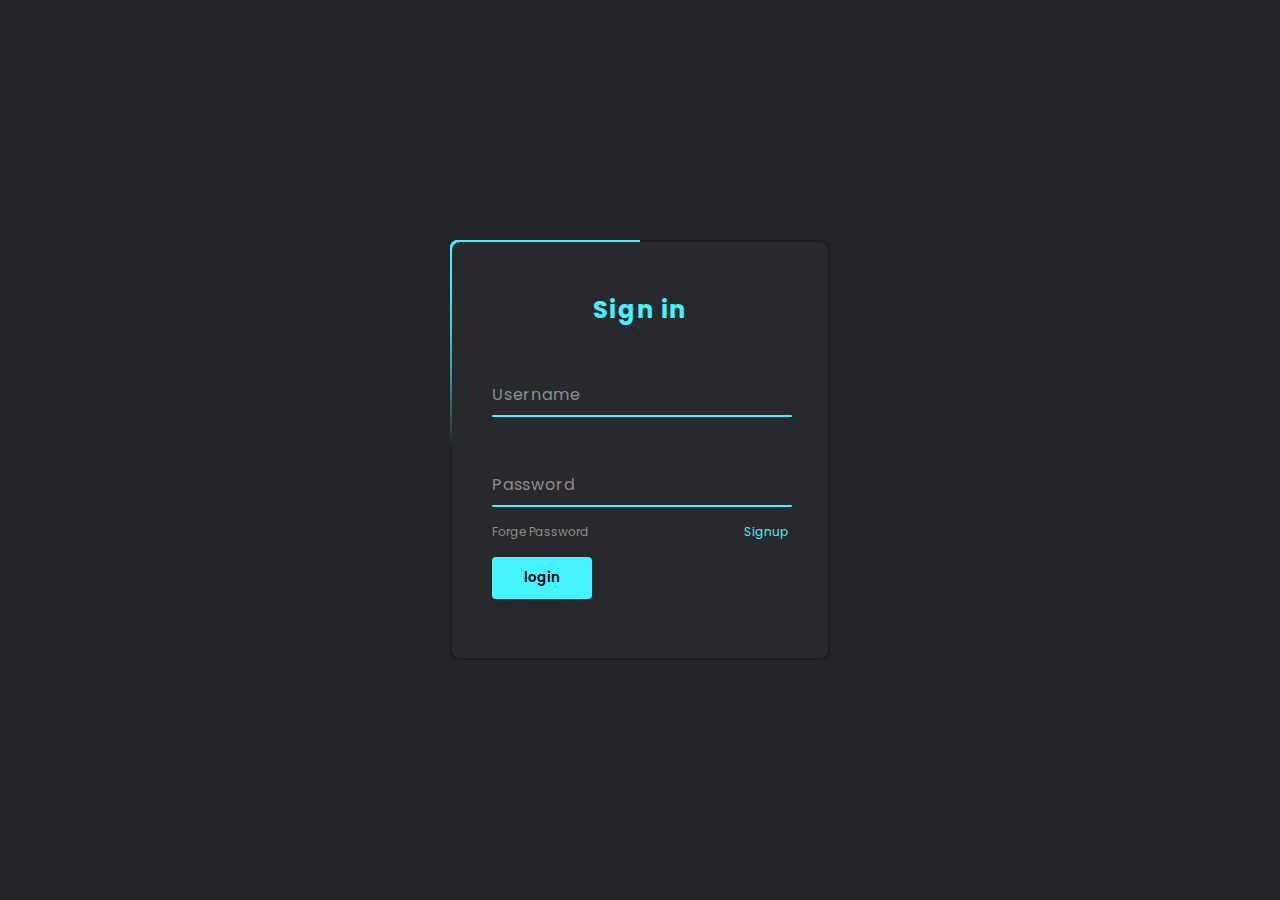
<file: animated-loginForm/index.html>
<!DOCTYPE html>
<html lang="en">
<head>
    <meta charset="UTF-8">
    <meta http-equiv="X-UA-Compatible" content="IE=edge">
    <meta name="viewport" content="width=device-width, initial-scale=1.0">
    <title>Document</title>
    <link rel="stylesheet" href="./style.css">
</head>
<body>
    <div class="box">
        <div class="form">
            <h2>Sign in</h2>
            <div class="inputBox">
                <input type="text" required="required">
                <span>Username</span>
                <i></i>
            </div>
            <div class="inputBox">
                <input type="password" required="required">
                <span>Password</span>
                <i></i>
            </div>
            <div class="links">
                <a href="#">Forge Password</a>
                <a href="#">Signup</a>
            </div>
            <input type="submit" value="login">
        </div>
    </div>
</body>
</html>
</file>
<file: animated-loginForm/style.css>
@import url('https://fonts.googleapis.com/css2?family=Poppins:ital,wght@0,400;0,500;0,600;1,400;1,500&display=swap');
*{
    margin: 0;
    padding: 0;
    box-sizing: border-box;
    font-family: 'Poppins', sans-serif;
}
body{
    display: flex;
    align-items: center;
    justify-content: center;
    min-height: 100vh;
    background-color: #23242a;
}

.box{
    position: absolute;
    width: 380px;
    height: 420px;
    background-color: #1c1c1c;
    border-radius: 8px;
    overflow: hidden;
    border-radius: 8px;
}
.box::before{
    content: '';
    position: absolute;
    top: -50%;
    left: -50%;
    width: 380px;
    height: 420px;
    background: linear-gradient(0deg, transparent, #45f3ff, #45f3ff);

    transform-origin: bottom right;
    animation: animate 6s linear infinite;
}
.box::after{
    content: '';
    position: absolute;
    top: -50%;
    left: -50%;
    width: 380px;
    height: 420px;
    background: linear-gradient(0deg, transparent, #45f3ff, #45f3ff);

    transform-origin: bottom right;
    animation: animate 6s linear infinite;
    animation-delay: -3s;
}
@keyframes animate{
    0%{
        transform: rotate(0deg);
    }
    100%{
        transform: rotate(350deg);
    }
}

.form{
    position: absolute;
    inset: 2px;
    background-color: #28292d;
    z-index: 10;
    border-radius: 8px;

    padding: 50px 40px;
    display: flex;
    flex-direction: column;
}
.form h2{
     color: #45f3ff;
     font-weight: 500px;
     text-align: center;
     letter-spacing: 0.1rem;
}

.inputBox{
    position: relative;
    width: 300px;
    margin-top: 35px;
}
.inputBox input{
    position: relative;
    width: 100%;
    padding: 20px 10px 10px;
    background: transparent;
    border: none;
    outline: none;
    color: #23242a;
    font-size: 1rem;
    letter-spacing: 0.05rem;
    z-index: 10;
}
.inputBox span{
    position: absolute;
    left: 0;
    padding: 20px 0px 10px;
    font-size: 1rem;
    color: #8f8f8f;
    pointer-events: none;
    letter-spacing: 0.05em;
    transition: 0.5s;
}
.inputBox input:valid ~ span,
.inputBox input:focus ~ span{
    color: #45f3ff;
    transform: translateX(0px) translateY(-34px);
    font-size: 0.75rem;
}
.inputBox i{
    position: absolute;
    left: 0;
    bottom: 0;
    width: 100%;
    height: 2px;
    background-color: #45f3ff;
    border-radius: 4px;
    transition: 0.5s;
    pointer-events: none;
    z-index: 9;
}
.inputBox input:valid ~ i,
.inputBox input:focus ~ i{
    height: 44px;
}

.links{
    display: flex;
    justify-content: space-between;
}
.links a{
    margin: 16px 0;
    font-size: 0.75rem;
    color: #8f8f8f;
    text-decoration: none;
}
.links a:hover,
.links a:nth-child(2){
    color: #45f3ff;
}
input[type= "submit"]{
    border: none;
    outline: none;
    background-color: #45f3ff;
    padding: 11px 25px;
    width: 100px;
    border-radius: 4px;
    font-weight: 600;
    cursor: pointer;
}
input[type= "submit"]:active{
    opacity: 0.8;
}
</file>
